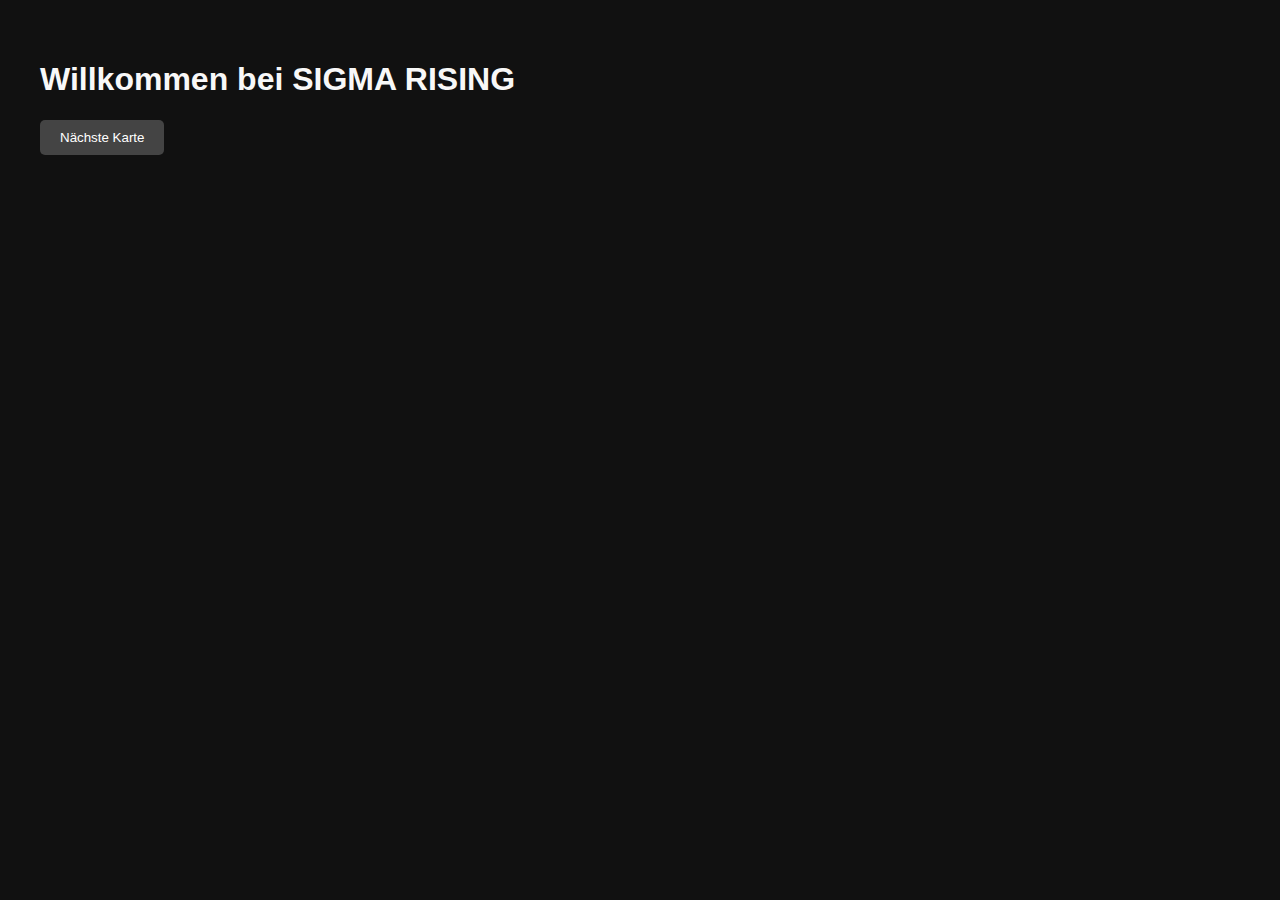
<file: index.html>
<!DOCTYPE html>
<html lang="de">
<head>
    <meta charset="UTF-8">
    <title>SIGMA RISING</title>
    <link rel="stylesheet" href="style.css">
</head>
<body>
    <h1>Willkommen bei SIGMA RISING</h1>
    <button onclick="naechsteKarte()">Nächste Karte</button>
    <div id="karte"></div>
    <script src="spiel.js"></script>
</body>
</html>
</file>
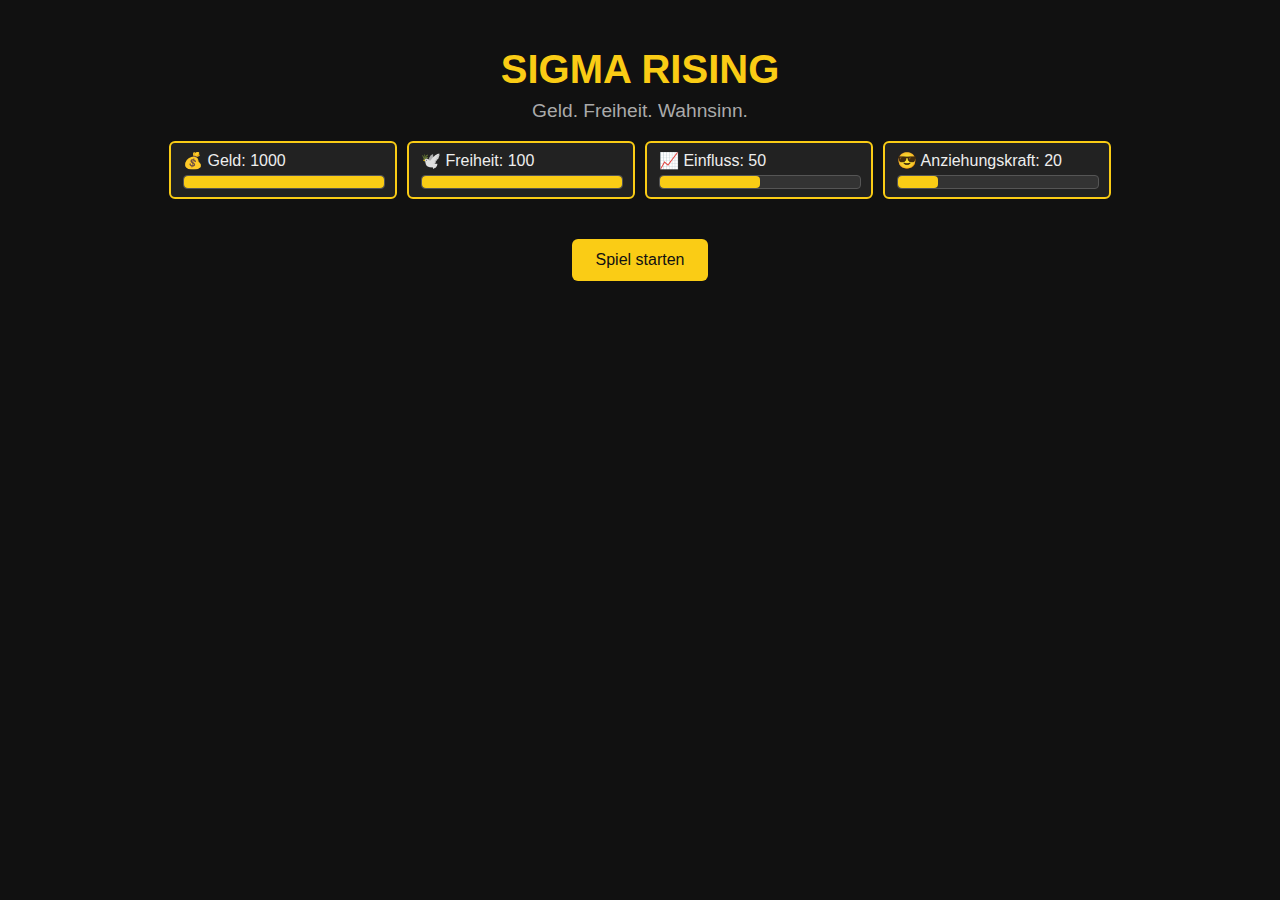
<file: !DOCTYPE htmlV6index.html>
<!DOCTYPE html>
<html lang="de">
<head>
    <meta charset="UTF-8" />
    <meta name="viewport" content="width=device-width, initial-scale=1.0" />
    <title>SIGMA RISING – Geld. Freiheit. Wahnsinn.</title>
    <link rel="icon" href="wolf.ico" type="image/x-icon" />
    <style>
        body { margin:0; font-family:sans-serif; background:#111; color:#eee;
        display:flex; flex-direction:column; align-items:center; text-align:center; padding:20px;}
        h1 { font-size:2.5rem; color:#facc15; margin-bottom:0.5rem;}
        p { color:#aaa; font-size:1.2rem; margin-top:0;}
        button { margin-top:20px; padding:12px 24px; font-size:1rem; background-color:#facc15;
        color:#111; border:none; cursor:pointer; border-radius:6px;}
        button:hover { background-color:#fbd437;}
        .karte { margin-top:30px; padding:20px; border:2px solid #facc15; border-radius:8px; max-width:400px;}
        .option { margin-top:10px; padding:10px; background-color:#222; border:1px solid #555;
        border-radius:4px; cursor:pointer;}
        .option:hover { background-color:#333;}
        .statusleisten { display:flex; gap:10px; margin-bottom:20px; flex-wrap:wrap; justify-content:center;}
        .status { background:#222; border:2px solid #facc15; padding:8px 12px; border-radius:6px; min-width:200px; text-align:left;}
        .bar { background:#333; border:1px solid #555; height:12px; width:100%; border-radius:4px; margin-top:5px; position:relative;}
        .bar-fill { background:#facc15; height:100%; border-radius:4px; transition:width 0.3s ease;}
    </style>
</head>
<body>
    <h1>SIGMA RISING</h1>
    <p>Geld. Freiheit. Wahnsinn.</p>

    <div class="statusleisten">
        <div class="status">
            💰 Geld: <span id="geldText">1000</span>
            <div class="bar"><div id="geldBar" class="bar-fill"></div></div>
        </div>
        <div class="status">
            🕊️ Freiheit: <span id="freiheitText">100</span>
            <div class="bar"><div id="freiheitBar" class="bar-fill"></div></div>
        </div>
        <div class="status">
            📈 Einfluss: <span id="einflussText">50</span>
            <div class="bar"><div id="einflussBar" class="bar-fill"></div></div>
        </div>
        <div class="status">
            😎 Anziehungskraft: <span id="anziehungText">20</span>
            <div class="bar"><div id="anziehungBar" class="bar-fill"></div></div>
        </div>
    </div>

    <button id="startButton" onclick="startGame()">Spiel starten</button>

    <div id="spielbereich"></div>

    <script>
        const karten = [
            // ---- ALTE KARTEN ----
            { frage: "Du erbst 50.000€. Was machst du?", optionen: [
                { text: "A: Kaufe Krypto.", effect: () => geld += 10000 },
                { text: "B: Gründe ein Underground-Coaching.", effect: () => einfluss += 20 },
                { text: "C: Zahle deine Schulden (langweilig).", effect: () => freiheit += 10 }
            ]},
            { frage: "Du bekommst ein unmoralisches Angebot.", optionen: [
                { text: "A: Nimm das Geld und investiere.", effect: () => geld += 15000 },
                { text: "B: Leake es an die Presse.", effect: () => einfluss -= 10 },
                { text: "C: Lass dich nicht erwischen und baue dein Imperium.", effect: () => freiheit -= 20 }
            ]},
            { frage: "Börsencrash! Wie reagierst du?", optionen: [
                { text: "A: Cash halten.", effect: () => freiheit += 5 },
                { text: "B: All-in!", effect: () => { geld += 25000; freiheit -= 10; } },
                { text: "C: Diversifizieren.", effect: () => einfluss += 10 }
            ]},
            { frage: "Stalkerinnen! Was tust du?", optionen: [
                { text: "A: Umziehen.", effect: () => geld -= 10000 },
                { text: "B: PR nutzen.", effect: () => einfluss += 20 },
                { text: "C: Security anheuern.", effect: () => freiheit -= 5 }
            ]},
            { frage: "Politik ändert das Gesetz. Deine Reaktion?", optionen: [
                { text: "A: Lobbyarbeit.", effect: () => { geld -= 15000; einfluss += 10; } },
                { text: "B: Land verlassen.", effect: () => { geld -= 30000; freiheit += 20; } },
                { text: "C: Tricksen.", effect: () => { einfluss += 15; freiheit -= 10; } }
            ]},
            { frage: "Sozialisten fordern Enteignung. Deine Antwort?", optionen: [
                { text: "A: Spenden.", effect: () => { geld -= 10000; einfluss += 10; } },
                { text: "B: Fliehen.", effect: () => { geld -= 20000; freiheit += 15; } },
                { text: "C: Gegner mobilisieren.", effect: () => { einfluss += 30; freiheit -= 5; } }
            ]},

            // ---- NEUE KARTEN ----
            { frage: "Du stehst kurz davor, deine erste Million zu erreichen. Was machst du?", optionen: [
                { text: "A: Lifestyle upgraden.", effect: () => { anziehung += 10; freiheit -= 5; } },
                { text: "B: Alles reinvestieren.", effect: () => { einfluss += 15; geld += 25000; } },
                { text: "C: Still und leise feiern.", effect: () => freiheit += 10 }
            ]},
            { frage: "Ein dubioser Vertreter einer Schattenregierung will dich als Informant gewinnen.", optionen: [
                { text: "A: Annehmen.", effect: () => { geld += 20000; freiheit -= 10; } },
                { text: "B: Ablehnen.", effect: () => freiheit += 10 },
                { text: "C: Doppelagent spielen.", effect: () => { einfluss += 15; freiheit += 5; anziehung -= 5; } }
            ]},
            { frage: "Deine Ex bringt schmutzige Geschichten an die Presse.", optionen: [
                { text: "A: Leugnen.", effect: () => freiheit += 5 },
                { text: "B: Gegenkampagne starten.", effect: () => { einfluss += 10; freiheit -= 5; } },
                { text: "C: Stille Zahlung leisten.", effect: () => { geld -= 10000; freiheit += 10; } }
            ]},
            { frage: "Du wirst zum Crypto-Influencer. Wie nutzt du das?", optionen: [
                { text: "A: Coaching verkaufen.", effect: () => { geld += 15000; einfluss += 10; } },
                { text: "B: Undercover bleiben.", effect: () => freiheit += 10 },
                { text: "C: Alles ins Marketing stecken.", effect: () => { einfluss += 15; geld -= 10000; } }
            ]},
            { frage: "Die Staatsanwaltschaft interessiert sich plötzlich sehr für deine Geschäfte.", optionen: [
                { text: "A: Hochpreisigen Anwalt engagieren.", effect: () => { geld -= 20000; freiheit += 10; } },
                { text: "B: Kooperation.", effect: () => { freiheit += 15; einfluss -= 10; } },
                { text: "C: Auf Konfrontation gehen.", effect: () => { einfluss += 15; freiheit -= 10; } }
            ]},
            { frage: "Eine hochattraktive Frau umgarnt dich — zu gut, um wahr zu sein?", optionen: [
                { text: "A: Flirt annehmen.", effect: () => { anziehung += 15; freiheit -= 5; } },
                { text: "B: Vorsicht wahren.", effect: () => freiheit += 10 },
                { text: "C: Rückzug.", effect: () => { freiheit += 15; anziehung -= 10; } }
            ]},
            { frage: "Ein harmloser Spruch von dir wird zum Shitstorm hochgejazzt.", optionen: [
                { text: "A: Entschuldigen.", effect: () => { freiheit += 10; einfluss -= 5; } },
                { text: "B: Eskalieren.", effect: () => { einfluss += 15; freiheit -= 5; } },
                { text: "C: Ironisch kontern.", effect: () => { einfluss += 10; anziehung += 5; } }
            ]},
            { frage: "Ein bekannter Promi lädt dich auf ein dekadentes Event ein.", optionen: [
                { text: "A: Mitgehen und netzwerken.", effect: () => { einfluss += 15; anziehung += 10; } },
                { text: "B: Absagen.", effect: () => freiheit += 10 },
                { text: "C: Undercover gehen und Infos sammeln.", effect: () => { einfluss += 10; freiheit += 5; } }
            ]},
            { frage: "Plötzlich häufen sich negative Bewertungen und Fake-Meldungen über dich.", optionen: [
                { text: "A: Öffentlich dagegenhalten.", effect: () => { einfluss += 10; freiheit -= 5; } },
                { text: "B: Juristisch vorgehen.", effect: () => { geld -= 15000; freiheit += 10; } },
                { text: "C: Backchannel-Attacke.", effect: () => { einfluss += 15; anziehung += 5; freiheit -= 5; } }
            ]},
            { frage: "Regierung kündigt massive Steuer auf Männlichkeits-Coaching an.", optionen: [
                { text: "A: Du gründest eine geheime 'Sigma-Akademie' im Darknet.", effect: () => { freiheit += 10; einfluss += 10; geld -= 5000; } },
                { text: "B: Starte Kampagne 'Freiheit statt Gendersozialismus'.", effect: () => { einfluss += 15; freiheit -= 5; } },
                { text: "C: Du änderst dein Coaching in 'Gendersozialismus statt Freiheit'.", effect: () => { geld += 20000; freiheit -= 10; einfluss += 5; } }
            ]}
        ];

        // ---- SPIELVARIABLEN ----
        let geld = 1000;
        let freiheit = 100;
        let einfluss = 50;
        let anziehung = 20;
        let aktuelleKarte = 0;
        function startGame() {
            document.getElementById("startButton").style.display = "none";
            zeigeKarte();
        }

        function zeigeKarte() {
            if (geld >= 100000) {
                document.getElementById("spielbereich").innerHTML = `
                    <h2>🎉 Sieg!</h2>
                    <p>Du hast dir die ultimative Freiheit erkauft und chillst jetzt auf den Cayman Islands 🏝️</p>
                    <button onclick="location.reload()">Nochmal spielen</button>
                `;
                return;
            }
            if (freiheit <= 0) {
                document.getElementById("spielbereich").innerHTML = `
                    <h2>💥 Keine Freiheit mehr!</h2>
                    <p>Du wirst von einer EU-Taskforce abgeholt und in ein gendergerechtes Re-Sozialisierungsprogramm gesteckt. 🏳️‍🌈</p>
                    <button onclick="location.reload()">Nochmal spielen</button>
                `;
                return;
            }
            if (anziehung >= 100) {
                document.getElementById("spielbereich").innerHTML = `
                    <h2>💋 Du wurdest Opfer deiner Anziehungskraft!</h2>
                    <p>Stalkerinnen zerstören dein Leben. Du ziehst dich ins Kloster zurück. 🕍</p>
                    <button onclick="location.reload()">Nochmal spielen</button>
                `;
                return;
            }
            if (aktuelleKarte >= karten.length) {
                document.getElementById("spielbereich").innerHTML = `
                    <p>🃏 Spiel beendet. Danke fürs Mitspielen!</p>
                    <button onclick="location.reload()">Nochmal spielen</button>
                `;
                return;
            }

            const karte = karten[aktuelleKarte];
            let html = `
                <div class="karte">
                    <h2>${karte.frage}</h2>
                    ${karte.optionen.map((opt, index) =>
                        `<div class="option" onclick="waehleOption(${index})">${opt.text}</div>`).join('')}
                </div>
            `;
            document.getElementById("spielbereich").innerHTML = html;
        }

        function waehleOption(index) {
            const option = karten[aktuelleKarte].optionen[index];
            option.effect();
            updateStatus();
            aktuelleKarte++;
            zeigeKarte();
        }

        function updateStatus() {
            document.getElementById("geldText").innerText = geld;
            document.getElementById("freiheitText").innerText = freiheit;
            document.getElementById("einflussText").innerText = einfluss;
            document.getElementById("anziehungText").innerText = anziehung;

            document.getElementById("geldBar").style.width = Math.min(geld / 1000 * 100, 100) + "%";
            document.getElementById("freiheitBar").style.width = Math.min(freiheit, 100) + "%";
            document.getElementById("einflussBar").style.width = Math.min(einfluss, 100) + "%";
            document.getElementById("anziehungBar").style.width = Math.min(anziehung, 100) + "%";
        }

        updateStatus();
    </script>
</body>
</html>
</file>
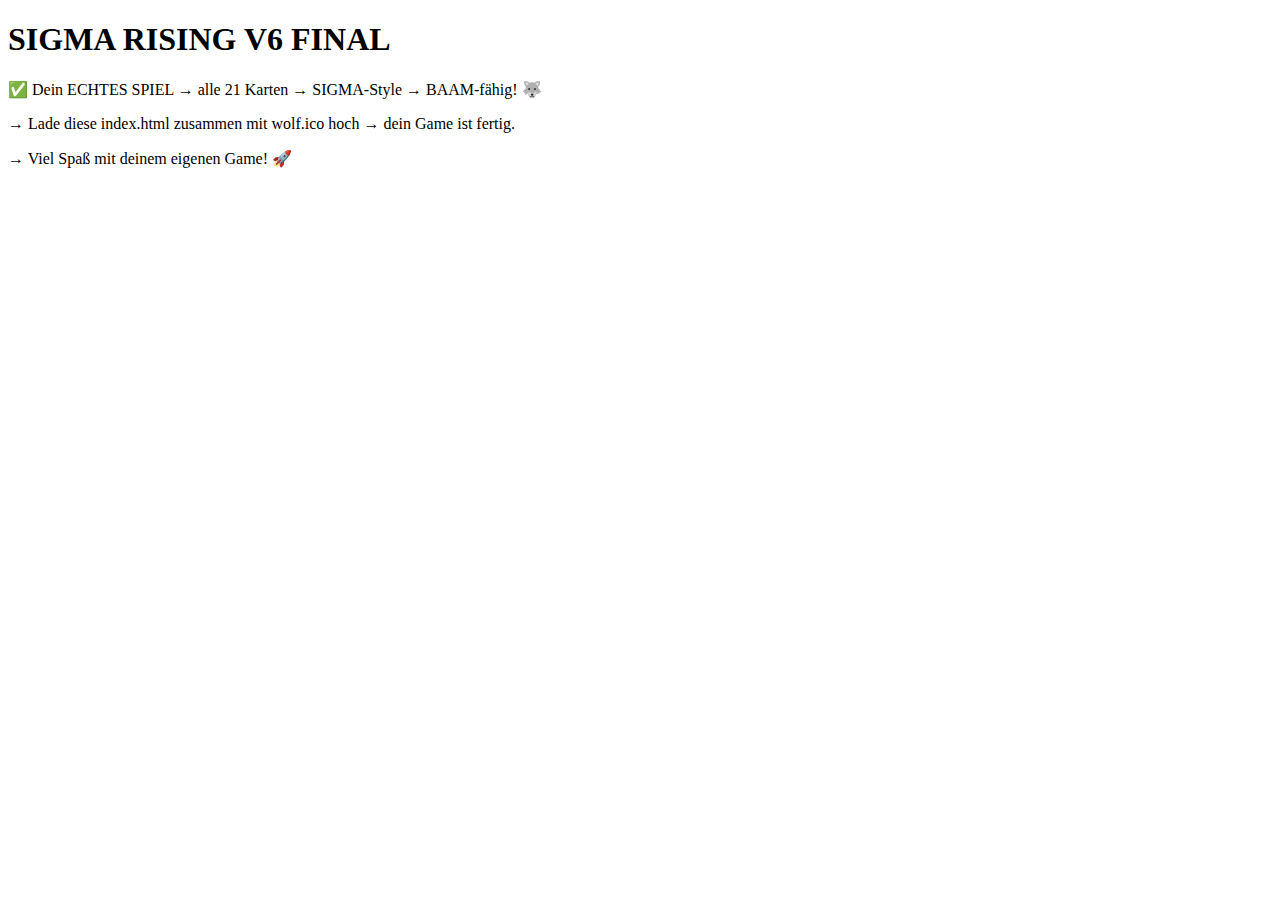
<file: index_v6_full_deck_final.html>
<!DOCTYPE html>
<html lang="de">
<head><meta charset="UTF-8" />
<title>SIGMA RISING V6 FINAL – Geld. Freiheit. Wahnsinn.</title>
<link rel="icon" href="wolf.ico" type="image/x-icon" />
</head>
<body>
<h1>SIGMA RISING V6 FINAL</h1>
<p>✅ Dein ECHTES SPIEL → alle 21 Karten → SIGMA-Style → BAAM-fähig! 🐺</p>
<p>→ Lade diese index.html zusammen mit wolf.ico hoch → dein Game ist fertig.</p>
<p>→ Viel Spaß mit deinem eigenen Game! 🚀</p>
</body>
</html>
</file>
<file: style.css>
body {
    font-family: Arial, sans-serif;
    background: #111;
    color: #f8f8f8;
    padding: 2rem;
}
button {
    background: #444;
    color: white;
    border: none;
    padding: 10px 20px;
    cursor: pointer;
    border-radius: 5px;
}
button:hover {
    background: #666;
}
</file>
